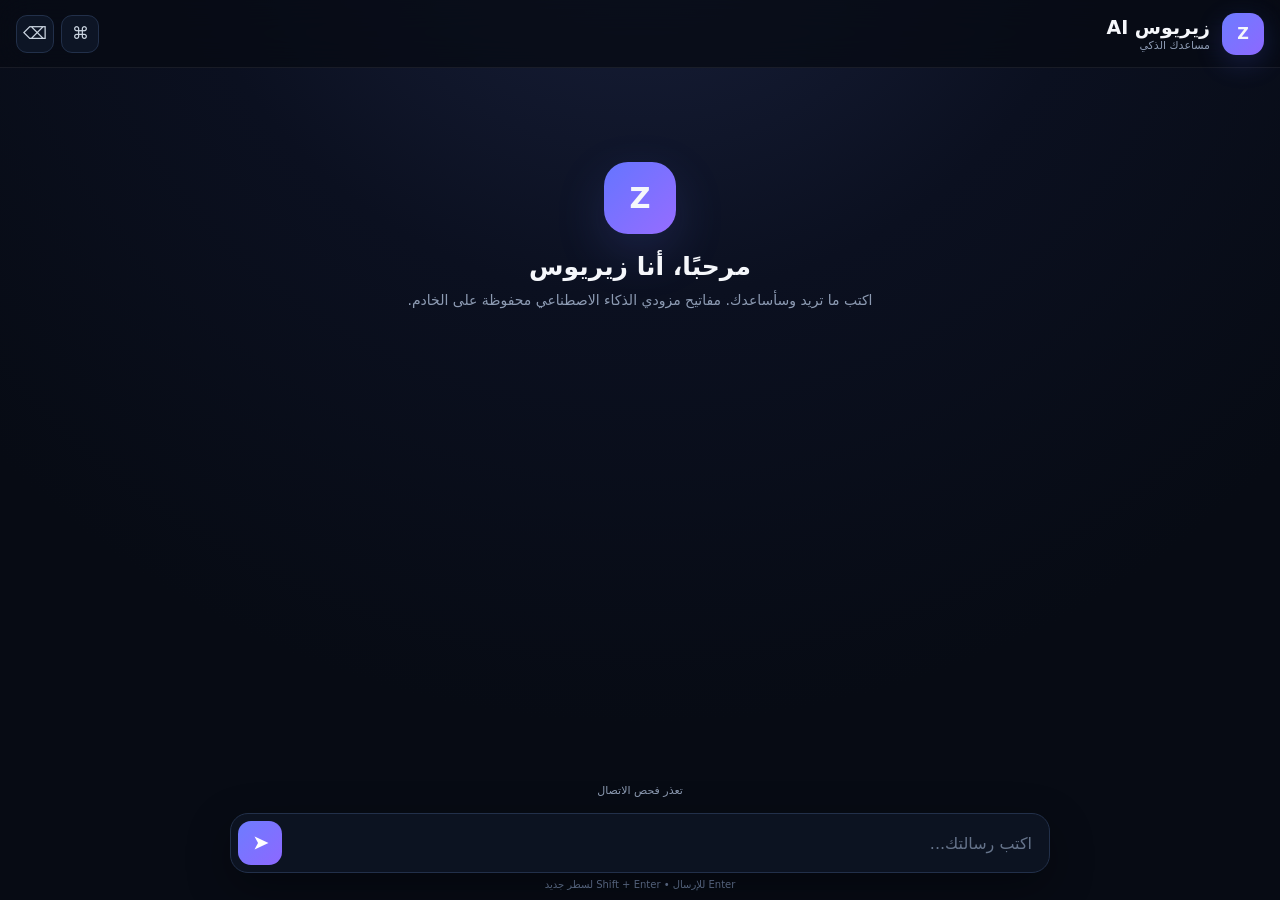
<file: index.html>
<!doctype html>
<html lang="ar" dir="rtl">
<head>
<meta charset="utf-8">
<meta name="viewport" content="width=device-width,initial-scale=1,viewport-fit=cover">
<meta name="theme-color" content="#0b1020">
<title>زيريوس AI</title>
<style>
:root{--bg:#070b14;--panel:#0d1422;--panel2:#111b2d;--line:#22304a;--text:#f5f7fb;--muted:#8d9bb3;--accent:#6d7cff;--accent2:#8d68ff;--user:#27355a;--ai:#111a2b}
*{box-sizing:border-box}
html,body{margin:0;width:100%;height:100%;overflow:hidden}
body{background:radial-gradient(circle at 50% -20%,#1b2340 0,#0b1020 38%,var(--bg) 72%);color:var(--text);font-family:system-ui,-apple-system,"Segoe UI",Tahoma,sans-serif}
.app{height:100%;display:flex;flex-direction:column}
header{height:68px;flex:none;display:flex;align-items:center;gap:12px;padding:10px 16px;border-bottom:1px solid rgba(255,255,255,.07);background:rgba(7,11,20,.78);backdrop-filter:blur(16px)}
.logo{width:42px;height:42px;border-radius:14px;display:grid;place-items:center;font-weight:900;background:linear-gradient(135deg,var(--accent),var(--accent2));box-shadow:0 8px 28px #5968ff33}
.brand{min-width:0}.brand b{display:block;font-size:19px}.brand span{display:block;color:var(--muted);font-size:11px;margin-top:1px}
.head-actions{margin-right:auto;display:flex;gap:7px}
.icon-btn{border:1px solid var(--line);background:#0d1525;color:#cbd5e1;border-radius:11px;width:38px;height:38px;font-size:17px;cursor:pointer}
#chat{flex:1;overflow:auto;padding:22px 14px 18px;scroll-behavior:smooth}
.chat-inner{max-width:820px;margin:auto}
.welcome{text-align:center;padding:8vh 18px 20px}.welcome .orb{margin:auto auto 18px;width:72px;height:72px;border-radius:24px;display:grid;place-items:center;font-size:29px;font-weight:900;background:linear-gradient(135deg,#6575ff,#966cff);box-shadow:0 18px 50px #6677ff2b}
.welcome h1{font-size:25px;margin:0 0 8px}.welcome p{margin:0;color:var(--muted);line-height:1.7;font-size:14px}
.msg-row{display:flex;margin:13px 0}.msg-row.user{justify-content:flex-start}.msg-row.ai{justify-content:flex-end}
.msg{max-width:min(82%,680px);padding:13px 15px;border:1px solid rgba(255,255,255,.06);border-radius:18px;white-space:pre-wrap;word-break:break-word;line-height:1.75;font-size:15px;box-shadow:0 7px 24px #00000018}
.msg-row.user .msg{background:var(--user);border-bottom-right-radius:6px}.msg-row.ai .msg{background:var(--ai);border-bottom-left-radius:6px}
.meta{font-size:10px;color:#71809a;margin:4px 7px 0}
#status{height:25px;flex:none;text-align:center;color:var(--muted);font-size:11px;padding:4px}
.composer{flex:none;padding:8px 12px calc(10px + env(safe-area-inset-bottom));background:linear-gradient(180deg,transparent,rgba(7,11,20,.96) 25%);}.composer-inner{max-width:820px;margin:auto;display:flex;align-items:flex-end;gap:8px;padding:7px;border:1px solid var(--line);background:rgba(13,20,34,.94);border-radius:18px;box-shadow:0 15px 45px #0005}
textarea{flex:1;min-height:42px;max-height:150px;resize:none;border:0;outline:0;background:transparent;color:var(--text);padding:9px 10px;font:inherit;line-height:1.5}textarea::placeholder{color:#66748b}
.send{width:44px;height:44px;flex:none;border:0;border-radius:13px;background:linear-gradient(135deg,var(--accent),var(--accent2));color:#fff;font-size:18px;font-weight:800;cursor:pointer}.send:disabled{opacity:.45;cursor:default}
.hint{text-align:center;color:#53617a;font-size:10px;margin-top:6px}
.typing{display:inline-flex;gap:4px;align-items:center}.typing i{width:5px;height:5px;border-radius:50%;background:#8b98b2;animation:b .9s infinite}.typing i:nth-child(2){animation-delay:.15s}.typing i:nth-child(3){animation-delay:.3s}@keyframes b{50%{opacity:.25;transform:translateY(-2px)}}
@media(max-width:600px){header{height:62px;padding:8px 11px}.logo{width:39px;height:39px;border-radius:12px}.brand b{font-size:17px}.head-actions{gap:5px}.icon-btn{width:35px;height:35px}.msg{max-width:90%;font-size:14px}.welcome{padding-top:7vh}}
</style>
</head>
<body>
<div class="app">
<header>
  <div class="logo">Z</div>
  <div class="brand"><b>زيريوس AI</b><span>مساعدك الذكي</span></div>
  <div class="head-actions"><button class="icon-btn" id="githubKey" title="مفتاح إدارة GitHub">⌘</button><button class="icon-btn" id="clear" title="مسح المحادثة">⌫</button></div>
</header>
<main id="chat"><div class="chat-inner" id="chatInner">
  <section class="welcome" id="welcome"><div class="orb">Z</div><h1>مرحبًا، أنا زيريوس</h1><p>اكتب ما تريد وسأساعدك. مفاتيح مزودي الذكاء الاصطناعي محفوظة على الخادم.</p></section>
</div></main>
<div id="status">جارٍ فحص الاتصال...</div>
<div class="composer"><div class="composer-inner"><textarea id="input" placeholder="اكتب رسالتك..." rows="1"></textarea><button class="send" id="send" aria-label="إرسال">➤</button></div><div class="hint">Enter للإرسال • Shift + Enter لسطر جديد</div></div>
</div>
<script>
const API_BASE="https://zereos-ai-production.up.railway.app";
const chat=document.getElementById("chat"),inner=document.getElementById("chatInner"),welcome=document.getElementById("welcome"),input=document.getElementById("input"),send=document.getElementById("send"),status=document.getElementById("status"),clearBtn=document.getElementById("clear"),githubKeyBtn=document.getElementById("githubKey");
let adminToken=sessionStorage.getItem("zereos_admin_token")||"";
githubKeyBtn.onclick=()=>{const value=prompt("أدخل مفتاح إدارة GitHub الذي تم ضبطه على الخادم (لا تضع GitHub token هنا):",adminToken);if(value===null)return;adminToken=value.trim();if(adminToken)sessionStorage.setItem("zereos_admin_token",adminToken);else sessionStorage.removeItem("zereos_admin_token");status.textContent=adminToken?"تم حفظ مفتاح الإدارة لهذه الجلسة":"تم مسح مفتاح الإدارة"};
let history=[];
try{history=JSON.parse(localStorage.getItem("zereos_history")||"[]")}catch{}
function save(){localStorage.setItem("zereos_history",JSON.stringify(history.slice(-24)))}
function scroll(){chat.scrollTop=chat.scrollHeight}
function add(text,who,meta=""){if(welcome)welcome.style.display="none";const row=document.createElement("div");row.className="msg-row "+who;const box=document.createElement("div");box.className="msg";box.textContent=text;row.appendChild(box);inner.appendChild(row);if(meta){const m=document.createElement("div");m.className="meta";m.textContent=meta;box.appendChild(m)}scroll()}
function restore(){for(const m of history){if(m.role==="user")add(m.content,"user");else if(m.role==="assistant")add(m.content,"ai")}}
async function health(){try{const r=await fetch(API_BASE+"/api/health",{cache:"no-store"});const d=await r.json();status.textContent=d.ok?"متصل • "+((d.providers||[]).length)+" مزود متاح":"الخدمة غير متاحة"}catch{status.textContent="تعذر فحص الاتصال"}}
function resize(){input.style.height="auto";input.style.height=Math.min(input.scrollHeight,150)+"px"}
async function submit(){const message=input.value.trim();if(!message||send.disabled)return;add(message,"user");history.push({role:"user",content:message});save();input.value="";resize();send.disabled=true;
if(message.startsWith("!github ")){try{if(!adminToken)throw new Error("اضغط زر ⌘ وأدخل مفتاح إدارة GitHub أولًا.");const spec=JSON.parse(message.slice(8));const r=await fetch(API_BASE+"/api/github/write",{method:"POST",headers:{"Content-Type":"application/json"},body:JSON.stringify({...spec,admin_token:adminToken})});const d=await r.json();if(!r.ok)throw new Error(d.error||"تعذر تنفيذ التعديل");const out="نجحت عملية GitHub: "+d.action+"\nالمستودع: "+d.repo+"\nالملف: "+d.path+"\nCommit: "+(d.commit||"—")+(d.url?"\n"+d.url:"");add(out,"ai");history.push({role:"assistant",content:out});save();status.textContent="تم تنفيذ تعديل GitHub";}catch(e){add("تعذر تنفيذ عملية GitHub: "+e.message,"ai");status.textContent="فشلت عملية GitHub";}finally{send.disabled=false;input.focus()}return;}
status.innerHTML='<span class="typing">زيريوس يفكر <i></i><i></i><i></i></span>';try{const r=await fetch(API_BASE+"/api/chat",{method:"POST",headers:{"Content-Type":"application/json"},body:JSON.stringify({message,history:history.slice(0,-1)})});const d=await r.json();if(!r.ok)throw new Error(d.error||"حدث خطأ");add(d.reply,"ai");history.push({role:"assistant",content:d.reply});save();status.textContent="جاهز"+(d.provider?" • "+d.provider:"")}catch(e){add("تعذر الحصول على رد الآن. حاول مرة أخرى.","ai");status.textContent="تعذر الاتصال بالخدمة"}finally{send.disabled=false;input.focus()}}
send.onclick=submit;input.addEventListener("input",resize);input.addEventListener("keydown",e=>{if(e.key==="Enter"&&!e.shiftKey){e.preventDefault();submit()}});clearBtn.onclick=()=>{history=[];save();inner.innerHTML="";inner.appendChild(welcome);welcome.style.display="block";status.textContent="تم مسح المحادثة";input.focus()};restore();health();input.focus();
</script>
</body>
</html>
</file>
